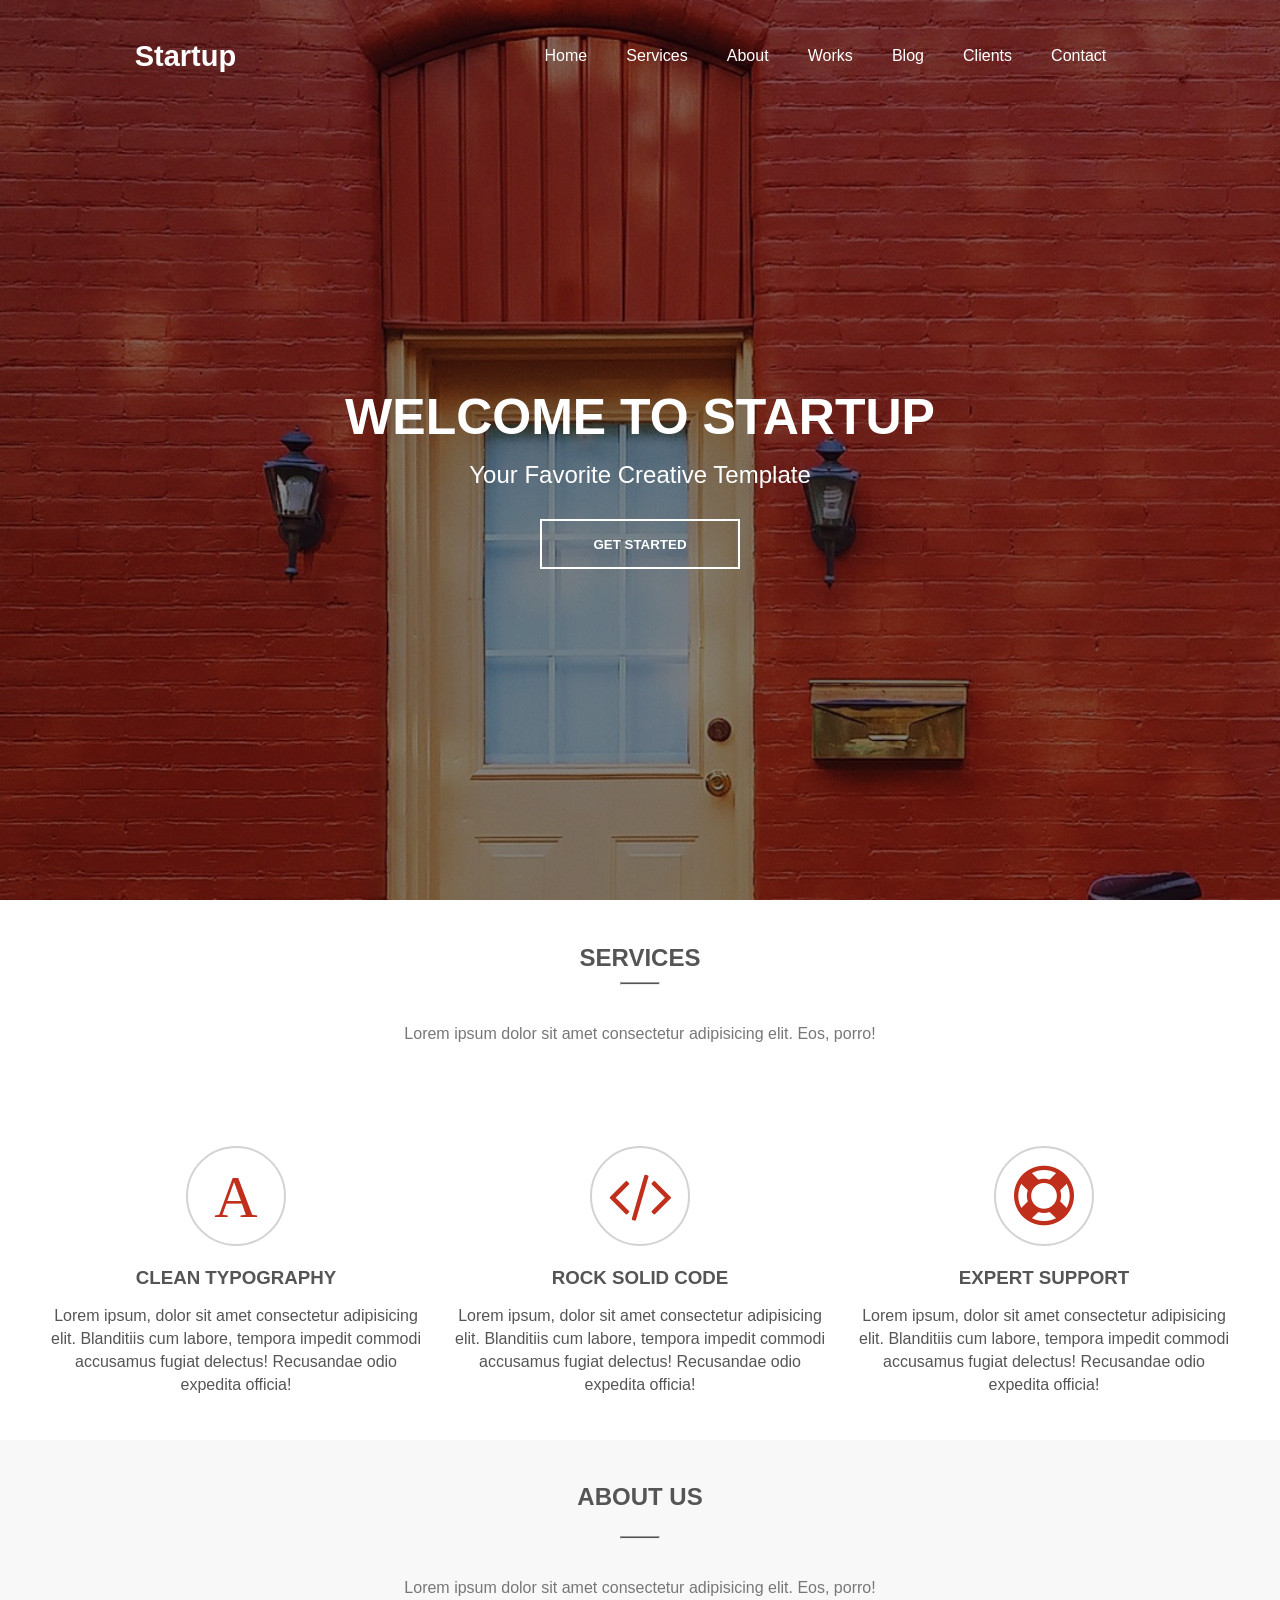
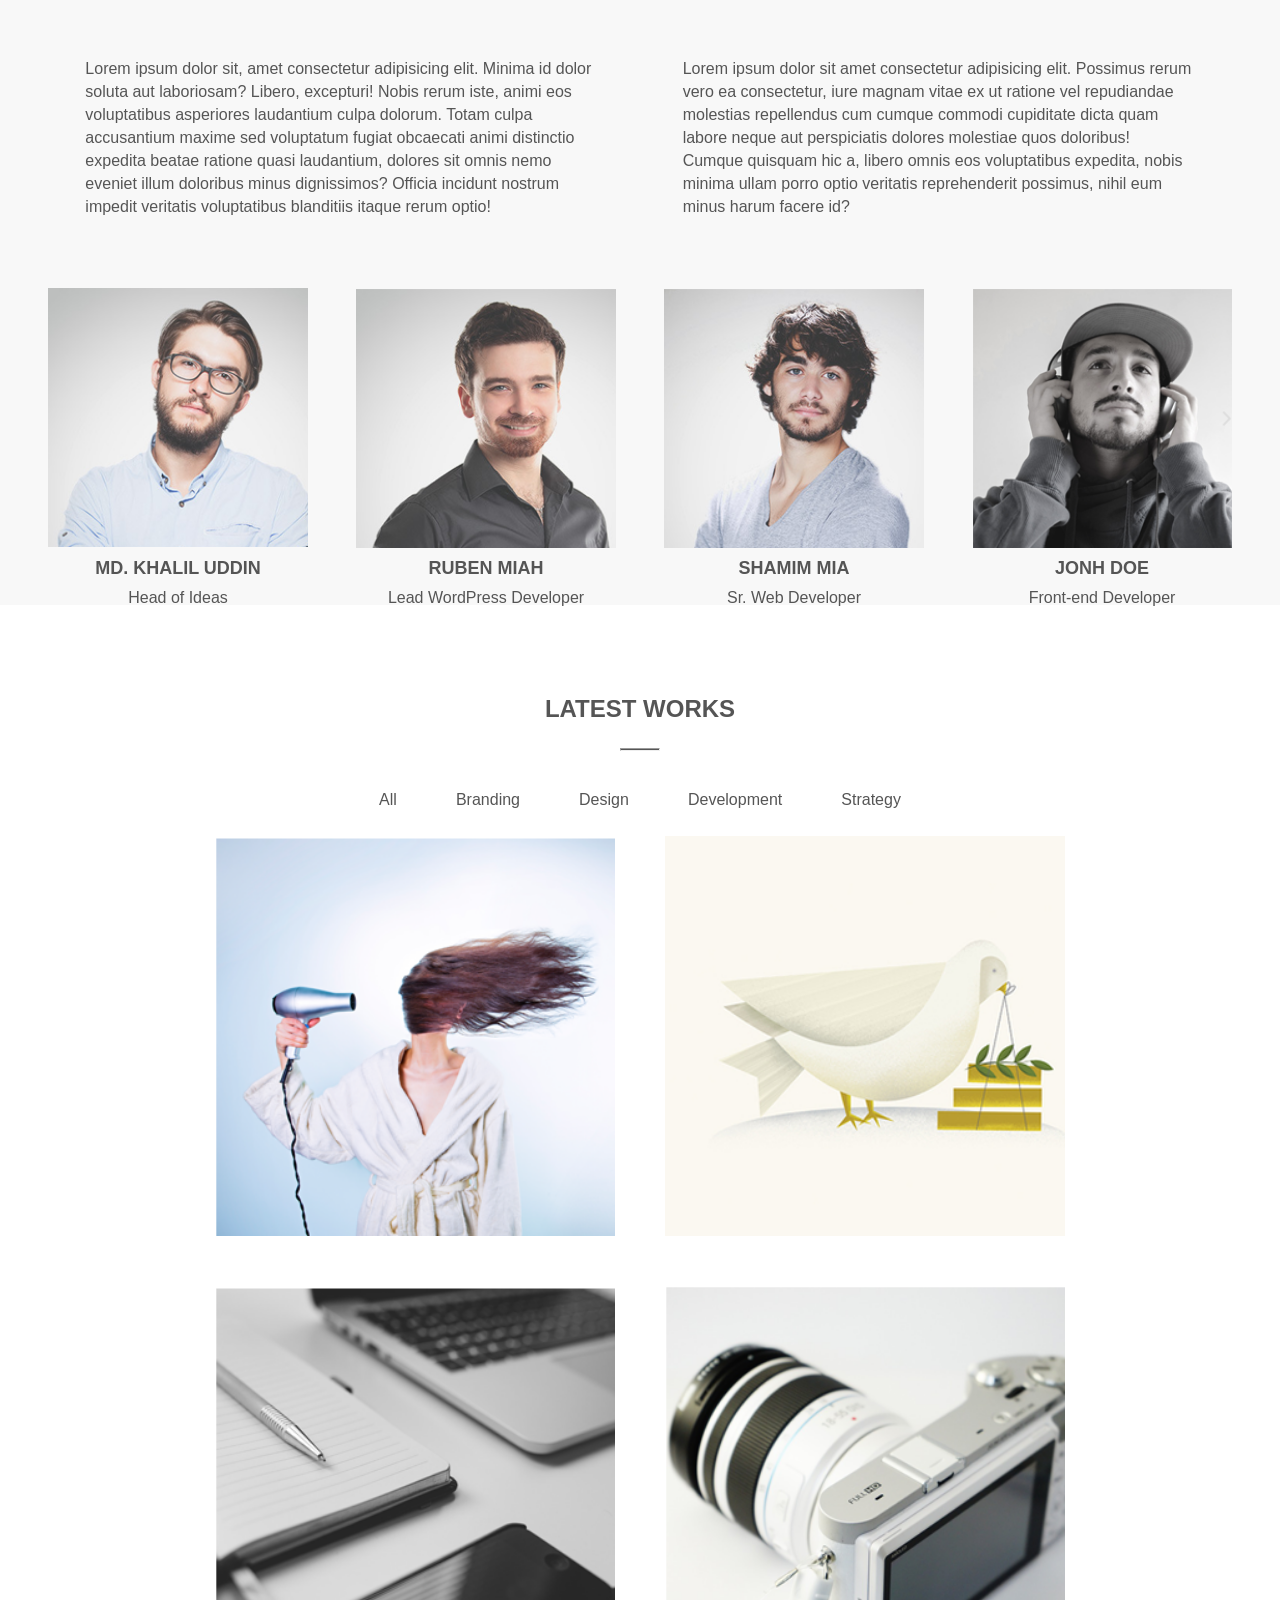
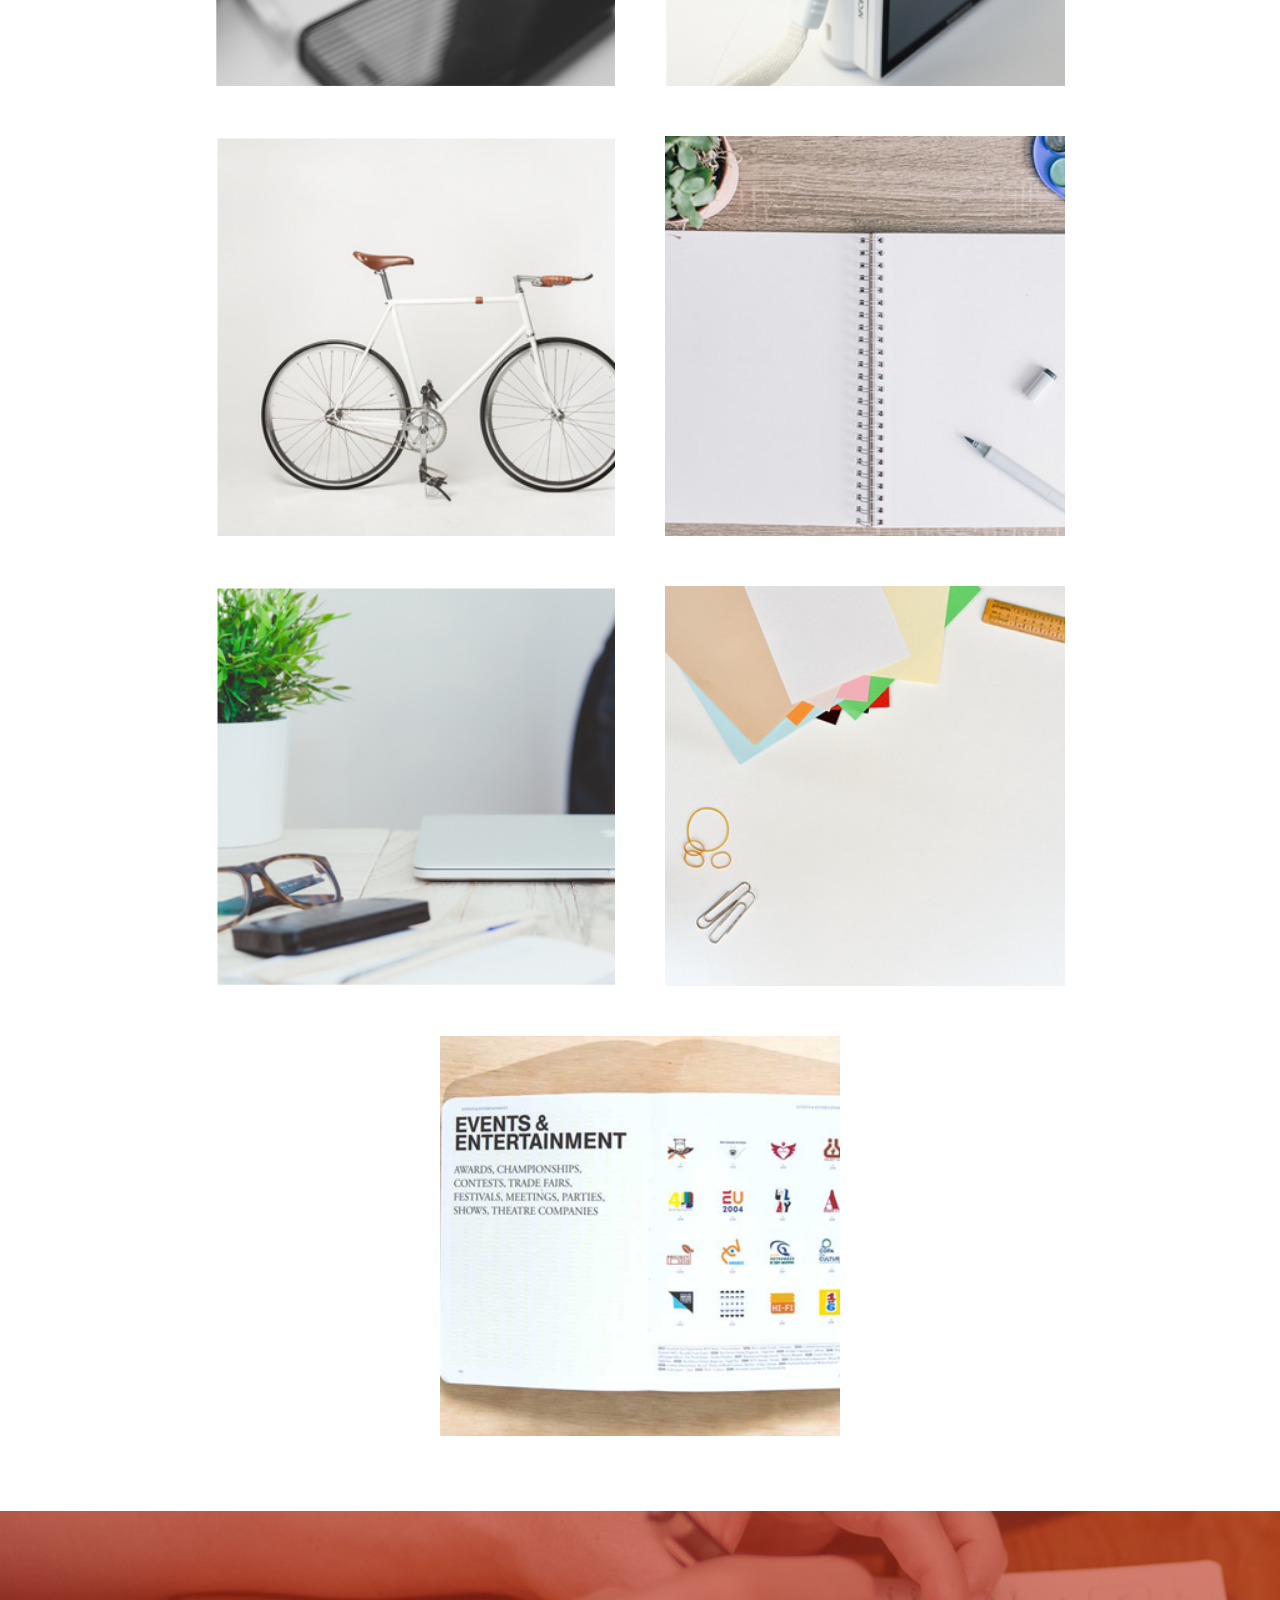
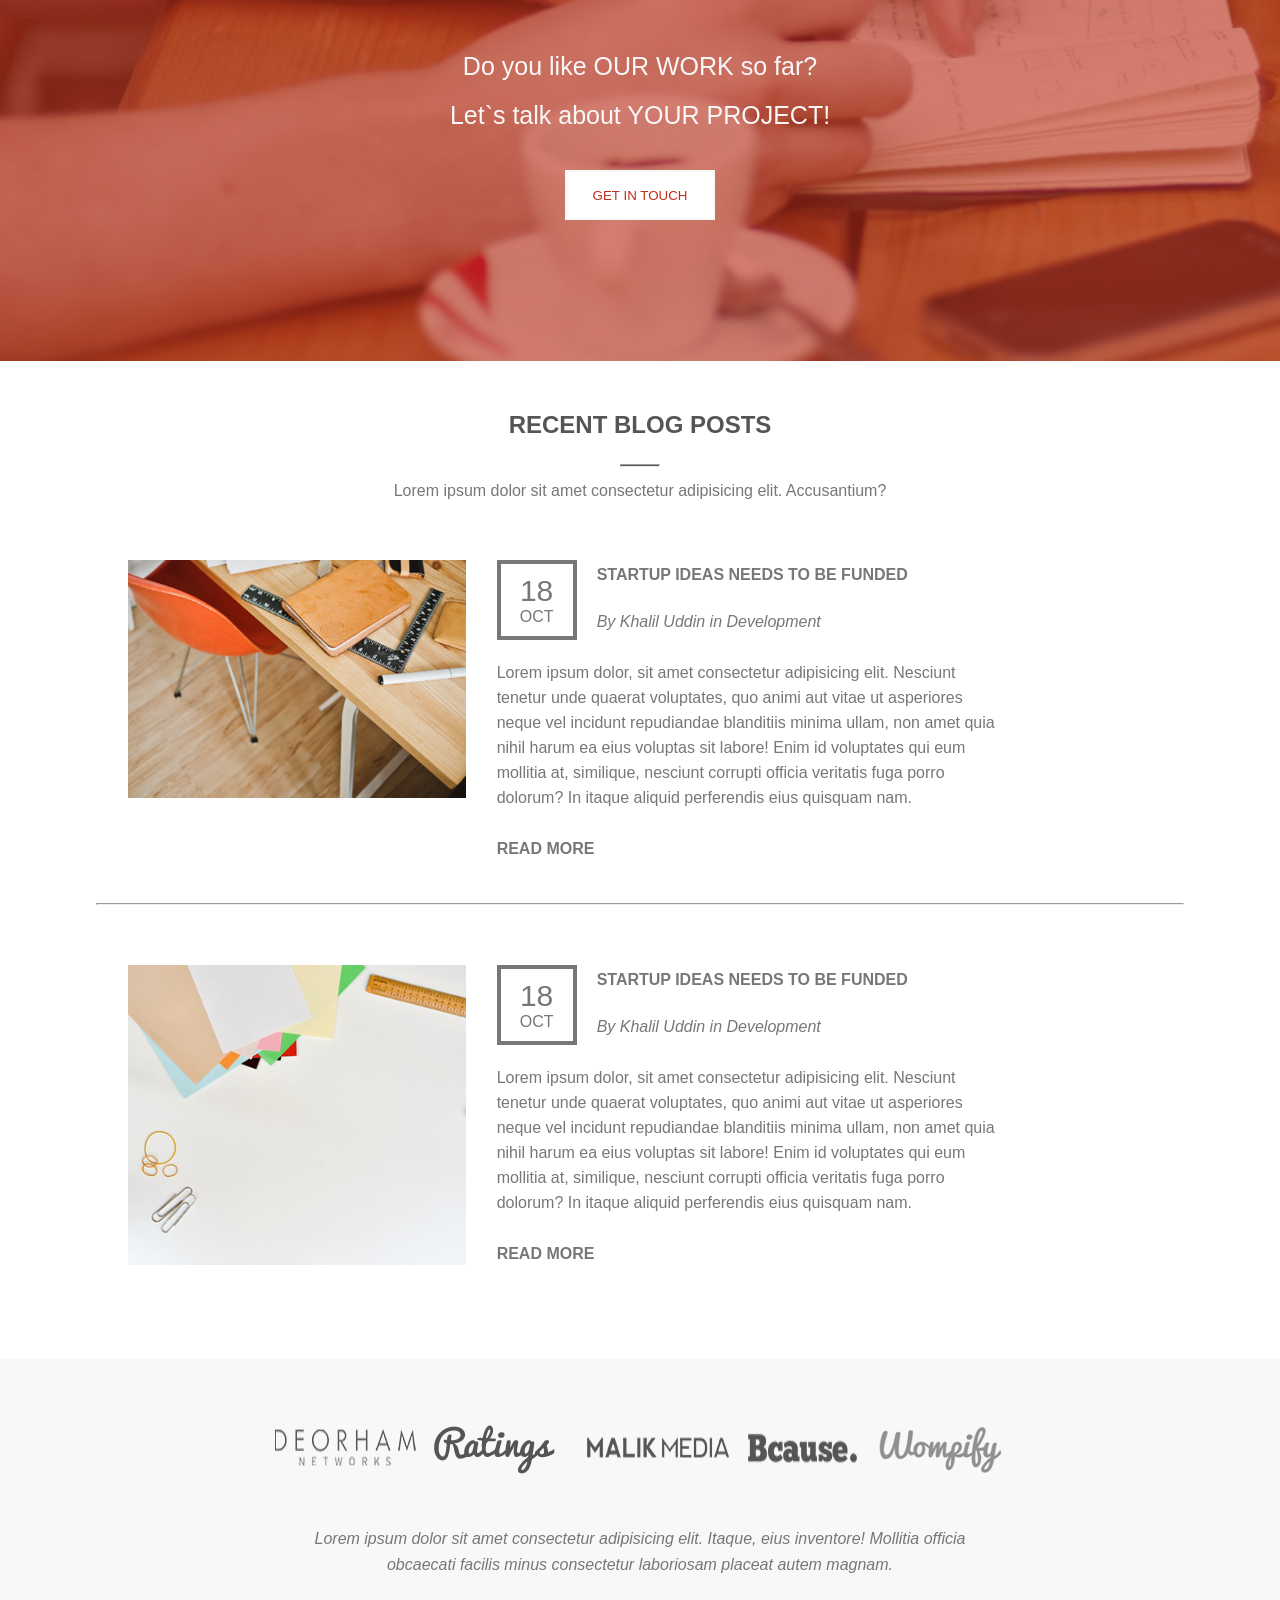
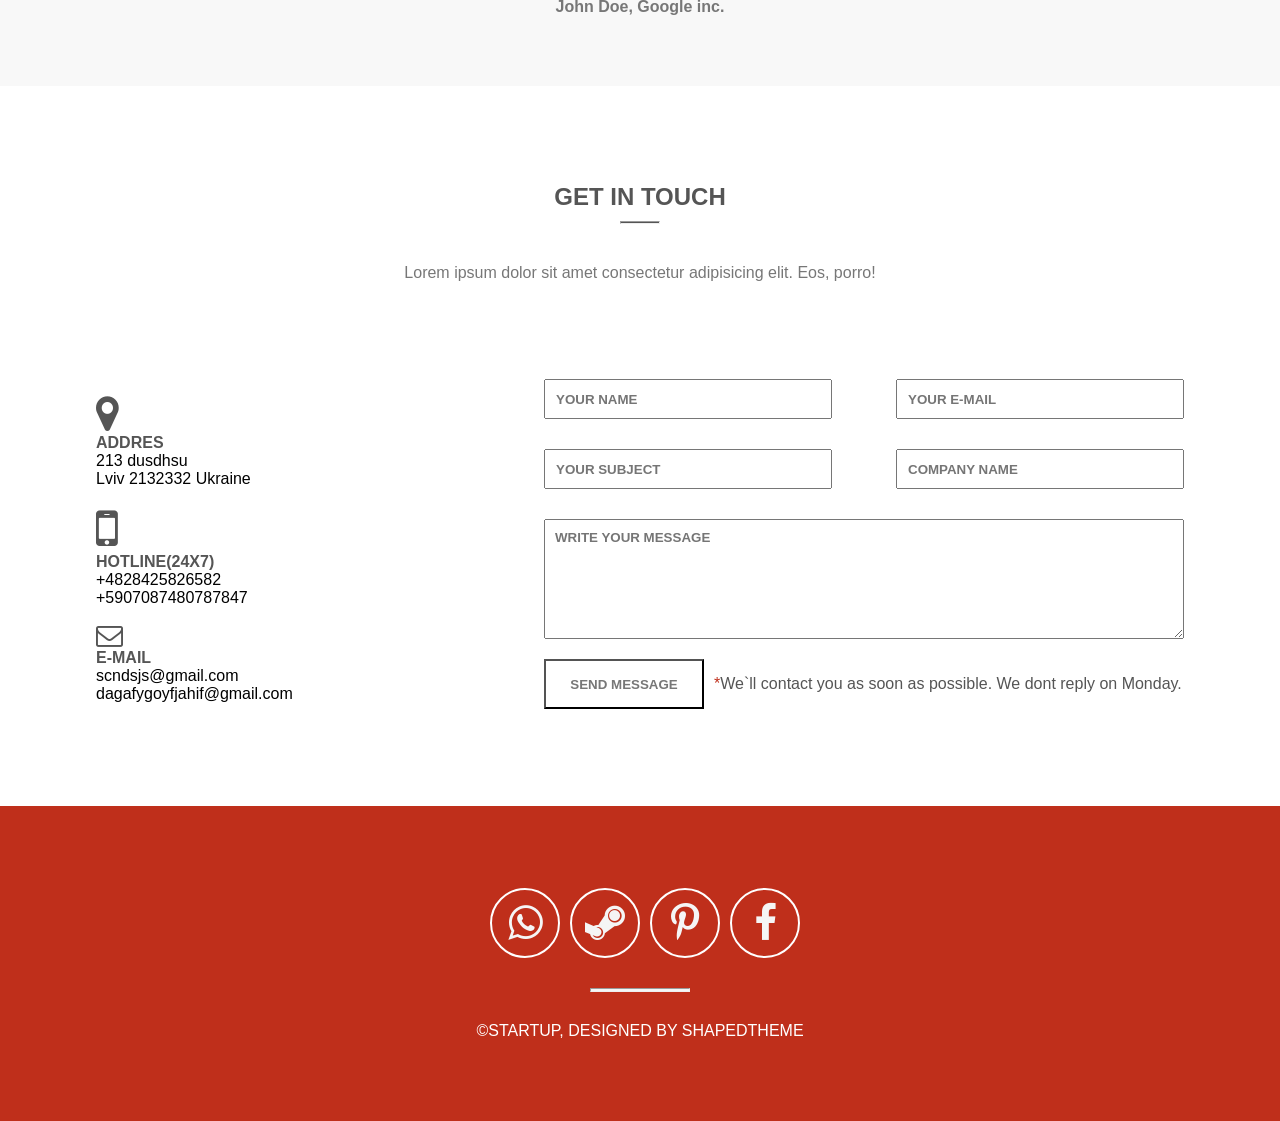
<file: index.html>
<!DOCTYPE html>
<html lang="en">
<head>
    <meta charset="UTF-8">
    <meta name="viewport" content="width=device-width, initial-scale=1.0">
    <title>Document</title>
    <link rel="stylesheet" href="style.css">
    <link rel="stylesheet" href="https://cdnjs.cloudflare.com/ajax/libs/font-awesome/4.7.0/css/font-awesome.min.css">
    <link rel="preconnect" href="https://fonts.googleapis.com">
    <link rel="preconnect" href="https://fonts.gstatic.com" crossorigin>
    <link href="https://fonts.googleapis.com/css2?family=Cinzel:wght@400..900&display=swap" rel="stylesheet">
    <link rel="stylesheet" href="https://cdnjs.cloudflare.com/ajax/libs/font-awesome/4.7.0/css/font-awesome.min.css">
    <link rel="stylesheet" href="mobile.css">
    <link rel="stylesheet" href="tablet.css">
</head>
<body>
    <div class="wrap">
        <header>
            <div class="qwerty">
                <p class="qwert">Startup</p>
                <nav class="navq">
                    <ul>
                        <li><a href="#">Home</a></li>
                        <li><a href="#">Services</a></li>
                        <li><a href="#">About</a></li>
                        <li><a href="#">Works</a></li>
                        <li><a href="#">Blog</a></li>
                        <li><a href="#">Clients</a></li>
                        <li><a href="#">Contact</a></li>
                    </ul>
                </nav>
            </div>
            <div class="dpf">
                <input type="checkbox" id="check-menu">
                <label for="check-menu">Startup</label>
                <div class="burger-line first1"></div>
                <div class="burger-line second2"></div>
                <div class="burger-line third3"></div>
                <div class="burger-line four4"></div>
                <nav class="main-manu">
                    <a href="https://www.youtube.com/watch?v=dQw4w9WgXcQ" class="btext">Home</a>
                    <a href="https://www.youtube.com/watch?v=dQw4w9WgXcQ" class="btext">Services</a>
                    <a href="https://www.youtube.com/watch?v=dQw4w9WgXcQ" class="btext">About</a>
                    <a href="https://www.youtube.com/watch?v=dQw4w9WgXcQ" class="btext">Works</a>
                    <a href="https://www.youtube.com/watch?v=dQw4w9WgXcQ" class="btext">Blog</a>
                    <a href="https://www.youtube.com/watch?v=dQw4w9WgXcQ" class="btext">Clients</a>
                    <a href="https://www.youtube.com/watch?v=dQw4w9WgXcQ" class="btext">Contact</a>
                </nav>
            </div>
            <div class="qwer">
                <h1>WELCOME TO STARTUP</h1>
                <p class="wasd">Your Favorite Creative Template</p>
                <button class="was">GET STARTED</button>
            </div>
        </header>
        <main>
            <section class="qwe">
                <div class="qw">
                    <h2 class="mosquito137">SERVICES</h2>
                    <hr>
                    <p class="dublin359">Lorem ipsum dolor sit amet consectetur adipisicing elit. Eos, porro!</p>
                </div>
                <div class="q">
                    <article class="A">
                        <div class="circle"><span class="fa">A</span></div>
                        <h3  class="a">CLEAN TYPOGRAPHY</h3>
                        <p>Lorem ipsum, dolor sit amet consectetur adipisicing elit. Blanditiis cum labore, tempora impedit commodi accusamus fugiat delectus! Recusandae odio expedita officia!</p>
                    </article>
                    <article class="A">
                        <div class="circle"><i class="fa fa-code"></i></div>
                        <h3  class="a">ROCK SOLID CODE</h3>
                        <p>Lorem ipsum, dolor sit amet consectetur adipisicing elit. Blanditiis cum labore, tempora impedit commodi accusamus fugiat delectus! Recusandae odio expedita officia!</p>
                    </article>
                    <article class="A">
                        <div class="circle"><i class="fa fa-life-saver"></i></div>
                        <h3 class="a">EXPERT SUPPORT</h3>
                        <p>Lorem ipsum, dolor sit amet consectetur adipisicing elit. Blanditiis cum labore, tempora impedit commodi accusamus fugiat delectus! Recusandae odio expedita officia!</p>
                    </article>
                </div>
            </section>
            <section class="ytrewq">
                    <div class="qw">
                    <h2 class="mosquito138">ABOUT US</h2>
                    <hr>
                    <p class="dublin359">Lorem ipsum dolor sit amet consectetur adipisicing elit. Eos, porro!</p>
                </div>
                <div class="abcd">
                    <div class="abcd_lorem">Lorem ipsum dolor sit, amet consectetur adipisicing elit. Minima id dolor soluta aut laboriosam? Libero, excepturi! Nobis rerum iste, animi eos voluptatibus asperiores laudantium culpa dolorum. Totam culpa accusantium maxime sed voluptatum fugiat obcaecati animi distinctio expedita beatae ratione quasi laudantium, dolores sit omnis nemo eveniet illum doloribus minus dignissimos? Officia incidunt nostrum impedit veritatis voluptatibus blanditiis itaque rerum optio!</div>
                    <div class="abcd_lorem">Lorem ipsum dolor sit amet consectetur adipisicing elit. Possimus rerum vero ea consectetur, iure magnam vitae ex ut ratione vel repudiandae molestias repellendus cum cumque commodi cupiditate dicta quam labore neque aut perspiciatis dolores molestiae quos doloribus! Cumque quisquam hic a, libero omnis eos voluptatibus expedita, nobis minima ullam porro optio veritatis reprehenderit possimus, nihil eum minus harum facere id?</div>
                </div>
                <div class="abcde">
                    <article class="abcde_art art1">
                        <div class="art11">
                            <div class="art11_11">
                                <div class="art11_11_11"><i class="fa fa-facebook"></i></div>
                                <div class="art11_11_11"><i class="fa fa-twitter"></i></div>
                                <div class="art11_11_11"><i class="fa fa-google-plus"></i></div>
                                <div class="art11_11_11"><i class="fa fa-linkedin"></i></div>
                            </div>
                        </div>
                        <h3 class="abcde_title">MD. KHALIL UDDIN</h3>
                        <p class="abcde_p">Head of Ideas</p>
                    </article>
                    <article class="abcde_art art2">
                        <div class="art11 art12">
                            <div class="art11_11">
                                <div class="art11_11_11"><i class="fa fa-facebook"></i></div>
                                <div class="art11_11_11"><i class="fa fa-twitter"></i></div>
                                <div class="art11_11_11"><i class="fa fa-google-plus"></i></div>
                                <div class="art11_11_11"><i class="fa fa-linkedin"></i></div>
                            </div>
                        </div>
                        <h3 class="abcde_title">RUBEN MIAH</h3>
                        <p class="abcde_p">Lead WordPress Developer</p>
                    </article>
                    <article class="abcde_art art3">
                        <div class="art11 art13">
                            <div class="art11_11">
                                <div class="art11_11_11"><i class="fa fa-facebook"></i></div>
                                <div class="art11_11_11"><i class="fa fa-twitter"></i></div>
                                <div class="art11_11_11"><i class="fa fa-google-plus"></i></div>
                                <div class="art11_11_11"><i class="fa fa-linkedin"></i></div>
                            </div>
                        </div>
                        <h3 class="abcde_title">SHAMIM MIA</h3>
                        <p class="abcde_p">Sr. Web Developer</p>
                    </article>
                    <article class="abcde_art art4">
                        <div class="art11 art14">
                            <div class="art11_11">
                                <div class="art11_11_11"><i class="fa fa-facebook"></i></div>
                                <div class="art11_11_11"><i class="fa fa-twitter"></i></div>
                                <div class="art11_11_11"><i class="fa fa-google-plus"></i></div>
                                <div class="art11_11_11"><i class="fa fa-linkedin"></i></div>
                            </div>
                        </div>
                        <h3 class="abcde_title">JONH DOE</h3>
                        <p class="abcde_p">Front-end Developer</p>
                    </article>
                </div>
            </section>
            <section class="Ronaldinho">
                <div class="qw">
                    <h2 class="mosquito138">LATEST WORKS</h2>
                    <hr>
                </div>
                <div class="R9">
                    <ul class="messi">
                        <li class="zidane"><a href="">All</a></li>
                        <li class="zidane"><a href="">Branding</a></li>
                        <li class="zidane"><a href="">Design</a></li>
                        <li class="zidane"><a href="">Development</a></li>
                        <li class="zidane"><a href="">Strategy</a></li>
                    </ul>
                </div>
                <div class="big_div">
                    <div class="rer4 red1">
                        <div class="rek">
                            <h3 class="req">Hair Dresser</h3>
                            <p class="req2">Branding</p>
                            <button class="rew">VIEW ></button>
                        </div>
                    </div>
                    <div class="rer4 red2">
                        <div class="rek">
                            <h3 class="req">Hair Dresser</h3>
                            <p class="req2">Branding</p>
                            <button class="rew">VIEW ></button>
                        </div>
                    </div>
                    <div class="rer4 red3">
                        <div class="rek">
                            <h3 class="req">Hair Dresser</h3>
                            <p class="req2">Branding</p>
                            <button class="rew">VIEW ></button>
                        </div>
                    </div>
                    <div class="rer4 red4">
                        <div class="rek">
                            <h3 class="req">Hair Dresser</h3>
                            <p class="req2">Branding</p>
                            <button class="rew">VIEW ></button>
                        </div>
                    </div>
                    <div class="rer4 red5">
                        <div class="rek">
                            <h3 class="req">Hair Dresser</h3>
                            <p class="req2">Branding</p>
                            <button class="rew">VIEW ></button>
                        </div>
                    </div>
                    <div class="rer4 red6">
                        <div class="rek">
                            <h3 class="req">Hair Dresser</h3>
                            <p class="req2">Branding</p>
                            <button class="rew">VIEW ></button>
                        </div>
                    </div>
                    <div class="rer4 red7">
                        <div class="rek">
                            <h3 class="req">Hair Dresser</h3>
                            <p class="req2">Branding</p>
                            <button class="rew">VIEW ></button>
                        </div>
                    </div>
                    <div class="rer4 red8">
                        <div class="rek">
                            <h3 class="req">Hair Dresser</h3>
                            <p class="req2">Branding</p>
                            <button class="rew">VIEW ></button>
                        </div>
                    </div>
                    <div class="rer4 red9">
                        <div class="rek">
                            <h3 class="req">Hair Dresser</h3>
                            <p class="req2">Branding</p>
                            <button class="rew">VIEW ></button>
                        </div>
                    </div>
                </div>
            </section>
            <section class="ren">
                <div class="ren_ren">
                    <p class="ren_s">Do you like OUR WORK so far?</p>
                    <p class="ren_m">Let`s talk about YOUR PROJECT!</p>
                    <button class="ren_b">GET IN TOUCH</button>
                </div>
            </section>
            <section class="res">
                <div class="qw">
                    <h2 class="mosquito138">RECENT BLOG POSTS</h2>
                    <hr>
                    <p>Lorem ipsum dolor sit amet consectetur adipisicing elit. Accusantium?</p>
                </div>
                    <article class="res_s">
                            <div class="res_m">
                                <img src="img2/nnnnnnnn.png" alt="">
                            </div>
                            <div class="res_l">
                                <div class="october18">
                                    <div class="october"> <p class="firstchild">18</p> <p>OCT</p></div>
                                    <div class="october2">
                                        <p class="randomtext">STARTUP IDEAS NEEDS TO BE FUNDED</p>
                                        <p class="randomtext2"><i>By <a href="#">Khalil</a> Uddin in <a href="#">Development</a></i></p>
                                    </div>   
                                </div> 
                                <p class="big_scary_lorem">Lorem ipsum dolor, sit amet consectetur adipisicing elit. Nesciunt tenetur unde quaerat voluptates, quo animi aut vitae ut asperiores neque vel incidunt repudiandae blanditiis minima ullam, non amet quia nihil harum ea eius voluptas sit labore! Enim id voluptates qui eum mollitia at, similique, nesciunt corrupti officia veritatis fuga porro dolorum? In itaque aliquid perferendis eius quisquam nam.</p>
                                <a class="cold" href="#">READ MORE</a>
                            </div>
                    </article> 
                    <hr class="colf">
                    <article class="res_s">
                            <div class="res_m">
                                <img src="img2/vbbvbbvbvbv.png" alt="">
                            </div>
                            <div class="res_l">
                                <div class="october18">
                                    <div class="october"> <p class="firstchild">18</p> <p>OCT</p></div>
                                    <div class="october2">
                                        <p class="randomtext">STARTUP IDEAS NEEDS TO BE FUNDED</p>
                                        <p class="randomtext2"><i>By <a href="#">Khalil</a> Uddin in <a href="#">Development</a></i></p>
                                    </div>   
                                </div> 
                                <p class="big_scary_lorem">Lorem ipsum dolor, sit amet consectetur adipisicing elit. Nesciunt tenetur unde quaerat voluptates, quo animi aut vitae ut asperiores neque vel incidunt repudiandae blanditiis minima ullam, non amet quia nihil harum ea eius voluptas sit labore! Enim id voluptates qui eum mollitia at, similique, nesciunt corrupti officia veritatis fuga porro dolorum? In itaque aliquid perferendis eius quisquam nam.</p>
                                <a class="cold" href="#">READ MORE</a>
                            </div>
                    </article>
            </section> 
            <section class="zluy_lukian">
                <div class="lucia">
                    <div class="very_cold">
                        <img class="ice" src="img2/nmnmnmnmnmnm.png" alt="">
                        <img class="ice" src="img2/oppopopop.png" alt="">
                        <img class="ice" src="img2/tytytytytytu.png" alt="">
                        <img class="ice" src="img2/hghghhgj.png" alt="">
                        <img class="ice" src="img2/czczczcz.png" alt="">
                    </div>
                    <div class="ice_cold">
                        <p class="very_very_cold"><i>Lorem ipsum dolor sit amet consectetur adipisicing elit. Itaque, eius inventore! Mollitia officia obcaecati facilis minus consectetur laboriosam placeat autem magnam.</i></p>
                        <p class="very_very_very_cold">John Doe, Google inc.</p>
                    </div>
                </div>
            </section>
            <section class="box_input">
                <div class="qw">
                    <h2 class="mosquito137">GET IN TOUCH</h2>
                    <hr>
                    <p class="dublin359">Lorem ipsum dolor sit amet consectetur adipisicing elit. Eos, porro!</p>
                </div>
                <div class="big_input">
                    <div class="mid_input">
                        <article class="holder">
                            <div class="not_input"><i class="fa fa-map-marker"></i></div>
                            <div class="small_holder">
                                <p class="very_small_h1">ADDRES</p>
                                <p class="very_small_text">213 dusdhsu</p>
                                <p class="very_small_text">Lviv 2132332 Ukraine</p>
                            </div>
                        </article>
                        <article class="holder">
                            <div class="not_input2"><i class="fa fa-mobile-phone"></i></div>
                            <div class="mid_holder">
                                <p class="very_small_h1">HOTLINE(24X7)</p>
                                <p class="very_small_text">+4828425826582</p>
                                <p class="very_small_text">+5907087480787847</p>
                            </div>
                        </article>
                        <article class="holder">
                            <div class="not_input3"><i class="fa fa-envelope-o"></i></div>
                            <div class="big_holder">
                                <p class="very_small_h1">E-MAIL</p>
                                <p class="very_small_text">scndsjs@gmail.com</p>
                                <p class="very_small_text">dagafygoyfjahif@gmail.com</p>
                            </div>
                        </article>
                    </div>
                    <div class="small_input">
                        <div class="html">
                            <input class="java" type="text" placeholder="YOUR NAME">
                            <input class="java" type="text" placeholder="YOUR E-MAIL">
                            <input class="java" type="text" placeholder="YOUR SUBJECT">
                            <input class="java" type="text" placeholder="COMPANY NAME">
                        </div>
                        <div class="css">
                            <textarea class="java" name="" id="" placeholder="WRITE YOUR MESSAGE"></textarea>
                            <button class="javareact">SEND MESSAGE</button>
                            <p class="small_p"><span>*</span>We`ll contact you as soon as possible. We dont reply on Monday.</p>
                        </div>
                    </div>
                </div>
            </section>
        </main>
        <footer>
            <div class="klass">
                <div class="circles"><i class="fa fa-whatsapp rgb"></i></div>
                <div class="circles"><i class="fa fa-steam rgb"></i></div>
                <div class="circles"><i class="fa fa-pinterest-p rgb"></i></div>
                <div class="circles"><i class="fa fa-facebook rgb"></i></div>
            </div>
            <hr class="closs">
            <p class="last_class"><span>©</span>STARTUP, DESIGNED BY SHAPEDTHEME</p>
        </footer>
    </div>
</body>
</html>
</file>
<file: style.css>
*{
    margin: 0;
    padding: 0;
    box-sizing: border-box;
    font-family: sans-serif;
}
header{
    height: 100vh;
    background-image: url(img2/Home.png);
    background-size: cover;
}
.qwerty{
    display: flex;
    justify-content: space-around ;
    padding-top: 40px;
}
.navq ul{
    display: flex;
    justify-content: space-evenly;
    flex-direction: row;  
    list-style: none;
    width: 100%;
}
.navq a{
    text-decoration: none;
    color: #ffff;
}
.navq{
    width: 50%;
    display: flex;
    align-items: center;
    transition: 1s;
}
li{
    border-bottom: 2px solid rgba(255, 255, 255, 0);
}
li:hover{
    padding-bottom: 0;
    border-bottom: 2px solid white;
    color: #ffff;
    transition: 1s;
}
.qwert{
    color: #ffff;
    font-size: 29px;
    font-weight: bold;
}
.qwer h1{
    color: #ffff;
    font-size: 50px;
}
.wasd{
    font-size: 24px;
    color: #ffff;
    margin-top: 15px;
}
.wrap .qwer{
    display: flex;
    align-items: center;
    justify-content: center;
    flex-direction: column;
    margin-top: 35vh;
}
.was{
    width: 200px;
    height: 50px;
    background: none;
    border: 2px solid #ffff;
    color: #ffff;
    font-weight: bold;
    margin-top: 30px;
    transition: 1s;
}
.was:hover{
    background-color: #ffff;
    color: #c0301c;
    font-weight: bold;
    transition: 1s;
}
.circle{
    display: flex;
    justify-content: center;
    width: 100px;
    height: 100px;
    border-radius: 50%;
    border: 2px solid lightgray;
    align-items: center;
    transition: 0.5s;
}
.A{
    display: flex;
    flex-direction: column;
    align-items: center;
    width: 30%;
    margin: 60px 10px 0 10px;

}
.qwe{
    height: 60vh;
    display: flex;
    flex-direction: column;
    justify-content: space-evenly;
}
.q{
    display: flex;
    justify-content: center;
    line-height: 23px;
}
.qw{
    display: flex;
    align-items: center;
    flex-direction: column;
}
.qw hr{
    width: 40px;
    color: #555555;
    height: 3px;
    background-color: #555555;
    margin-top: 10px;
}
.qw .mosquito137{
    color: #555555;
    margin-top: 50px;
}
.dublin359{
    margin-top: 25px;
    color: #555555;
}
.fa{
    transition: 0.5s;
    font-size: 60px!important;
    color: #bf2f1b;
}
.A p{
    color: #555555;
    text-align: center;
    margin-top: 15px;
}
.a{
    color: #555555;
    margin-top: 20px;
}
.circle:hover{
    background-color: #bf2f1b;
    transition: 0.5s;
}
.circle:hover .fa{
    color: #ffff;
    transition: 0.5s;
}
.abcd{
    color: #555555;
    display: flex;
    margin-top: 60px;
    justify-content: space-evenly;
    line-height: 23px;
}
.abcd_lorem{
    width: 40%;
}
.abcde{
    width: 100%;
    display: flex;
    justify-content: space-evenly;
    margin-top: 70px;
}
.abcde_art{
    display: flex;
    justify-content: center;
    align-items: center;
    flex-direction: column;
    width: 260px;
}
.art11{
    background-image: url(img2/aaaaaa.png);
    background-size:cover;
    height: 260px;
    width: 260px;
    display: flex;
    justify-content: center;
    align-items: center;
}
.art11:hover{
    background-image: linear-gradient(rgba(105, 100, 100, 0.5)),url(img2/aaaaaa.png);
}
.art12{
    background-image:  url(img2/bbbbb.png);
    background-size:cover ;
    height: 260px;
    width: 260px;
}
.art12:hover{
    background-image: linear-gradient(rgba(105, 100, 100, 0.5)),url(img2/bbbbb.png);
}
.art13{
    background-image:  url(img2/cccccccc.png);
    background-size:cover ;
    height: 260px;
    width: 260px;
}
.art13:hover{
    background-image: linear-gradient(rgba(105, 100, 100, 0.5)),url(img2/cccccccc.png);
}
.art14{
    background-image:  url(img2/eeeeeee.png);
    background-size:cover ;
    height: 260px;
    width: 260px;
}
.art14:hover{
    background-image: linear-gradient(rgba(105, 100, 100, 0.5)),url(img2/eeeeeee.png);
}
.ytrewq{
    height: 85vh;
    background-color: #f8f8f8;
    display: flex;
    justify-content: center;
    align-items: center;
    flex-direction: column;
}
.abcde_title{
    margin-top: 10px;
    color: #555555;
    font-size: 18px;
}
.abcde_p{
    margin-top: 10px;
    color: #555555;
    margin-bottom: 5px;
}
.mosquito138{
   color: #555555;
   margin-bottom: 15px;
   padding-top: 50px;
}
.qw hr{
    margin-bottom: 15px;
}
.zidane a:hover{
    color: #bf2f1b;
}
.zidane{
    list-style: none;
    display: flex;
}
.zidane a{
    text-decoration: none;
    color: #555555;
}
.messi{
    display: flex;
    justify-content: space-evenly;
    flex-direction: row;  
    list-style: none;
    width: 50%;
}
.R9{
    display: flex;
    justify-content: center;
    margin-top: 25px;
}
.rer4{
    width: 400px;
    height: 400px;
    background-size: cover;
    margin: 25px;
    display: flex;
    flex-direction: column;
    justify-content: center;
    align-items: center;
}
.big_div{
    display: flex;
    flex-wrap: wrap;
    width: 80%;
    margin: auto;
    justify-content: center;
    margin-bottom: 50px;
}
.red1{
    background-image: url(img2/llll.png);
}
.red2{
    background-image: url(img2/oloop.png);
}
.red3{
    background-image: url(img2/kkmkm.png);
}
.red4{
    background-image: url(img2/ppppp.png);
}
.red5{
    background-image: url(img2/onn.png);
}
.red6{
    background-image: url(img2/tyttytyy.png);
}
.red7{
    background-image: url(img2/bvbbvbv.png);
}
.red8{
    background-image: url(img2/vbbvbbvbvbv.png);
}
.red9{
    background-image: url(img2/thththtthht.png);
}
.red1:hover{
    background-image:
    linear-gradient(rgba(255,0,0,0.5)),url(img2/llll.png)
}
.red2:hover{
    background-image:
    linear-gradient(rgba(255,0,0,0.5)),url(img2/oloop.png)
}
.red3:hover{
    background-image:
    linear-gradient(rgba(255,0,0,0.5)),url(img2/kkmkm.png)
}
.red4:hover{
    background-image:
    linear-gradient(rgba(255,0,0,0.5)),url(img2/ppppp.png)
}
.red5:hover{
    background-image:
    linear-gradient(rgba(255,0,0,0.5)),url(img2/onn.png)
}
.red6:hover{
    background-image:
    linear-gradient(rgba(255,0,0,0.5)),url(img2/tyttytyy.png)
}
.red7:hover{
    background-image:
    linear-gradient(rgba(255,0,0,0.5)),url(img2/bvbbvbv.png)
}
.red8:hover{
    background-image:
    linear-gradient(rgba(255,0,0,0.5)),url(img2/vbbvbbvbvbv.png)
}
.red9:hover{
    background-image:
    linear-gradient(rgba(255,0,0,0.5)),url(img2/thththtthht.png)
}
.rek{
    display: none;

}
.rew{
    border: white;
    background-color: white;
    width: 130px;
    height: 50px;
    color: #bf2f1b;
    margin-top: 25px;
    font-size: 18px;
    font-family: "Cinzel", serif;
}
.rer4:hover .rek{
    display: block;
    color: white;
}
.req2{
    margin-top: 15px;
    text-align: center;
}
.art11_11 i{
    color: white;
    font-size: 27px!important;
}
.art11_11{
    display: none;
    justify-content: space-evenly;
    width: 80%;
    margin-top: 155px;
}
.art11:hover .art11_11{
    display: flex;
}
.art11_11_11{
    width: 25%;
    padding: 5px 0 5px 0;
    display: flex;
    align-items: center;
    justify-content: center;
}
.art11_11_11:hover{
    background-color: #bf2f1b;
    width: 25%;
}
.ren{
    height: 50vh;
    background-image: url(img2/mmmmmmm.png);
    background-size: cover;
}
.ren_s{
    color: #f8f8f8;
    font-size: 25px;
}
.ren_m{
    color: #f8f8f8;
    font-size: 25px;
    margin: 20px 0 40px 0;
}
.ren_ren{
    display: flex;
    justify-content: center;
    align-items: center;
    flex-direction: column;
    height: 50vh;
}
.ren_b{
    border: 2px solid #f8f8f8;
    background: white;
    color: #bf2f1b;
    width: 150px;
    height: 50px;
}
.ren_b:hover{
    background: none;
    color: #f8f8f8;
}
.res_m{
    width: 33%;
    margin-right: 3%;
}
.res_l{
    width: 50%;
}
.res_XL{
    height: 50vh;
}
.october{
    border: 4px solid #777777;
    width: 80px;
    height: 80px;
    display: flex;
    align-items: center;
    justify-content: center;
    color: #777777;
    flex-direction: column;
}
.firstchild{
    font-size: 30px; 
}
.randomtext{
    color: #777777;
    font-weight: bold;
}
.randomtext:hover{
    color: #bf2f1b;
}
.randomtext2 a{
    font-family: sans-serif;
    text-decoration: none;
    color: #777777;
}
.randomtext2 a:hover{
    color: #bf2f1b;
}
.res_s{
    display: flex;
    width: 80%;
    margin: auto;
    margin-top: 60px;
}
.res_m img{
    width: 100%;
}
.october18{
    display: flex;
}
.october2{
    display:flex;
    flex-direction: column;
    justify-content: space-evenly;
    margin-left: 20px;
}
.big_scary_lorem, .randomtext2{
    font-family: sans-serif;
    color: #777777;
    line-height: 25px;
    margin-top: 20px;
}
.cold{
    font-weight: bold;
    text-decoration: none;
    color: #777777;
    margin-top: 30px;
    display: block;
}
.cold:hover{
    color: #bf2f1b;
}
.colf{
    width: 85%;
    display: block;
    margin: auto;
    margin-top: 45px;
    color: #dddddd;
}
.res{
    padding-bottom: 90px;
}
.zluy_lukian{
    background-color: #f8f8f8;
    display: flex;
    justify-content: center;
}
.very_very_cold{
    color: #777777;
    line-height: 26px;
    text-align: center;
    width: 60%;
    margin: auto;
    margin-top: 50px;
}
.very_very_very_cold{
    color: #777777;
    font-weight: bold;
    text-align: center;
    margin-top: 20px;
    margin-bottom: 70px;
}
.very_cold{
    display: flex;
    justify-content: center;
    margin-top: 60px;
}
.very_very_cold i{
    text-align: center;
    display: flex;
    justify-content: center;
}
.not_input i{
    font-size: 40px!important;
    color: #555555;
}
.not_input2 i{
    font-size: 50px!important;
    color: #555555;
}
.not_input3 i{
    font-size: 27px!important;
    color: #555555;
}
.very_small_h1{
    font-weight: bold;
    color: #555555;
}
.java{
    width: 45%;
    height: 40px;
    padding-left: 10px;
}
.html{
    width: 100%;
    height: 140px;
    display: flex;
    justify-content: space-between;
    flex-wrap: wrap;
}
.big_input{
    display: flex;
    justify-content: space-around;
}
.mid_input{
    width: 20%;
}
.small_input{
    width: 50%;
}
.css .java{
    width: 100%;
    height: 120px;
}
.javareact{
    width: 25%;
    height: 50px;
    background-color: white;
    margin-top: 20px;
    color: #777777;
    transition: 0.5s;
    font-weight: bold;
}
.javareact:hover{
    background-color: #bf2f1b;
    color: white;
    transition: 0.5s;
}
.java::placeholder{
    font-weight: bold;
}
.java:focus{
    outline-color: #bf2f1b;
}
textarea{
    padding-top: 10px;
}
.small_p span{
    color: #bf2f1b;
}
.css{
    display: flex;
    flex-wrap: wrap;
    align-items: center;
}
.small_p{
    margin-left: 10px;
    margin-top: 20px;
    color: #555555;
}
.box_input{
    height: 80vh;
    display: flex;
    flex-direction: column;
    justify-content: space-evenly;
}
.holder{
    margin-top: 15px;
}.qw .mosquito137{
    margin: 0;
}
.circles{
    border-radius: 50%;
    border: 2px solid white;
    background-color: #bf2f1b;
    width: 70px;
    height: 70px;
    display: flex;
    justify-content: center;
    align-items: center;
    margin-left: 10px;
    transition: 0.5s;
}
.circles i{
    color: whitesmoke;
    font-size: 40px!important;
    transition: 0.5s;
}
footer{
    background-color: #bf2f1b;
    height: 35vh;
    display: flex;
    justify-content: center;
    flex-direction: column;
    align-items: center;
}
.klass{
    display: flex;
    justify-content: center;
    align-items: center;
}
.closs{
    color: whitesmoke;
    background-color: whitesmoke;
    width: 100px;
    height: 4px;
    margin-top: 30px;
}
.last_class{
    color: white;
    margin-top: 30px;
}
.circles:hover{
    background-color: white;
    transition: 0.5s;
}
.circles:hover .rgb{
    color: #bf2f1b;
    transition: 0.5s;
}
.Ronaldinho{
    padding-top: 40px;
}
.qw p{
    color: #777777;
}
.dpf{
    display: none;
}
</file>
<file: mobile.css>
@media (min-width: 0px) and (max-width: 767px) {
  .qwerty{
    display: none;
  }
  .dpf{
    margin: auto;
    width: 100%;
    color: white;
    text-align: center;
    height: 40px;
    position: relative;
    display: block;
}
#check-menu{
    display: none;
}
label{
    display: block;
    position: absolute;
    top: 0;
    left: 0;
    width: 100%;
    height: 100%;
    line-height: 40px;
    z-index: 2;
    cursor: pointer;
    font-weight: bold;
    font-size: 20px;
}
.burger-line{
    width: 35px;
    height: 2px;
    background-color: white;
    position: absolute;
    top: 8px;
    right: 10px;
    transition: 0.5s;
}
.second2, .third3{
    top: 18px;
}
.four4{
    top: 28px;
}
.main-manu{
    display: block;
    position: absolute;
    width: 100%;
    bottom: 0;
    left: 0;
    transform:translateY(100%) ;
    max-height: 0;
    font-size: 0;
    overflow: hidden;
    transition: 0.5s;
}
.btext{
    display: block;
    width: 100%;
    padding: 10px;
    color: white;
    text-decoration: none;
    border-top: 1px solid white;

}
.btext:hover{
    background-color: rgba(0, 0, 0, 0.9);
}
#check-menu:checked ~ .main-manu{
    max-height: 500px;
    font-size: 16px;
}
#check-menu:checked ~ .first1{
    display: none;
}
#check-menu:checked ~ .four4{
    display: none;
}
#check-menu:checked ~ .second2{
    transform: rotate(45deg);
}
#check-menu:checked ~ .third3{
    transform: rotate(-45deg);
}
.qwer h1{
    text-align: center;
}
.q{
    flex-wrap: wrap;
}
.qwe{
    height: auto;
    padding: 50px 0 50px 0;
}
.A{
    width: 45%;
}
.dublin359{
    text-align: center;
}
.A h3{
    text-align: center;
}
.ytrewq{
    height: auto;
    padding-bottom: 20px;
}
.abcd{
    display: flex;
    flex-wrap: wrap;
}
.abcde{
    display: flex;
    flex-wrap: wrap;
}
.abcd_lorem{
    width: 85%;
}
.messi{
    flex-wrap: wrap;
    width: 75%;
}
.zidane{
    margin: 10px;
}
.res_s{
    display: flex;
    flex-wrap: wrap-reverse;
    flex-direction: column-reverse;
    justify-content: center;
    align-items: center;
}
.big_scary_lorem{
    text-align: center;
}
.randomtext2{
    text-align: center;
}
.cold{
    text-align: center;
}
.res_l{
    width: 90%;
}
.res_m{
    width: 90%;
    margin-top: 10px;
}
.qw p{
    text-align: center;
    margin: 0 5px 0 5px;
}
.very_cold{
    display: flex;
    flex-wrap: wrap;
}
.big_input{
    display: flex;
    flex-direction: column-reverse;
    justify-content: center;
    align-items: center;
    margin-top: 15px;
}
.small_input{
    width: 85%;
}
.mid_input{
    width: 85%;
}
.box_input{
    height: auto;
    padding-top: 25px;
    padding-bottom: 25px;
}
.javareact{
    width: 55%;
}
.css{
    display: flex;
    align-items: center;
    justify-content: center;
}
}
</file>
<file: tablet.css>
@media (min-width: 768px) and (max-width: 1050px) {
.qwerty{
    display: flex;
    flex-direction: column;
    justify-content: space-around;
    align-items: center;
}
.qwert{
    margin-bottom: 20px;
}
.navq{
    width: 90%;
    font-size: 24px;
}
.qwe{
    height: 70vh;
}
.abcde{
    display: flex;
    flex-wrap: wrap;
}
.ytrewq{
    height: 1300px;
}
.abcde_art{
    margin-bottom: 25px;
    width: 270px;
}
.big_div{
    width: 90%;
}
.rer4{
    width: 265px;
    height: 265px;
}
}
@media (min-width: 1051px) and (max-width: 1200px) {
.ytrewq{
    height: 120vh;
}
    .rer4{
    width: 265px;
    height: 265px;
}
}
</file>
